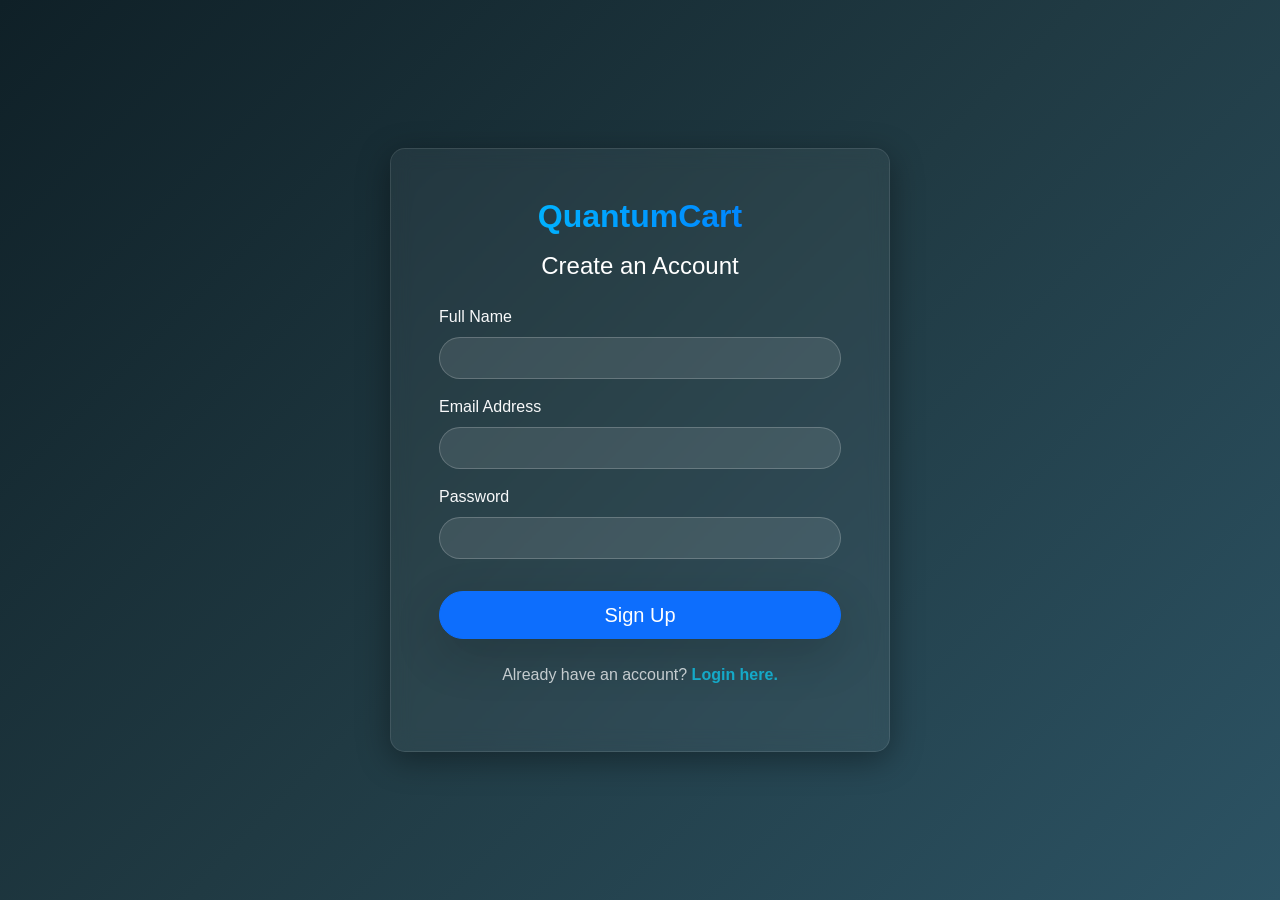
<file: templates/register.html>
<!DOCTYPE html>
<html lang="en">
<head>
    <meta charset="UTF-8">
    <title>Register | QuantumCart</title>
    <link href="https://cdn.jsdelivr.net/npm/bootstrap@5.3.0/dist/css/bootstrap.min.css" rel="stylesheet">
    <link href="/static/style.css" rel="stylesheet">
</head>
<body>
    <div class="container d-flex align-items-center justify-content-center min-vh-100">
        <div class="glass-card p-5 w-100" style="max-width: 500px;">
            <div class="text-center mb-4">
                <a href="/store" class="text-decoration-none"><h2 class="glowing-text fw-bold mb-3">QuantumCart</h2></a>
                <h4 class="text-white">Create an Account</h4>
            </div>
            
            <form method="POST" action="/register">
                <div class="mb-3">
                    <label class="form-label text-light">Full Name</label>
                    <input type="text" name="name" class="form-control form-control-quantum rounded-pill px-4 py-2" required>
                </div>
                <div class="mb-3">
                    <label class="form-label text-light">Email Address</label>
                    <input type="email" name="email" class="form-control form-control-quantum rounded-pill px-4 py-2" required>
                </div>
                <div class="mb-4">
                    <label class="form-label text-light">Password</label>
                    <input type="password" name="password" class="form-control form-control-quantum rounded-pill px-4 py-2" required>
                </div>
                <button type="submit" class="btn btn-primary w-100 rounded-pill py-2 fs-5 shadow-lg mt-2">Sign Up</button>
            </form>
            
            <div class="mt-4 text-center">
                <p class="text-light opacity-75">Already have an account? <a href="/login" class="text-info fw-bold text-decoration-none">Login here.</a></p>
            </div>
        </div>
    </div>
</body>
</html>
</file>
<file: static/style.css>
/* Quantum Theme Styles */

body, html {
    margin: 0;
    padding: 0;
    min-height: 100vh;
    background: linear-gradient(135deg, #0f2027, #203a43, #2c5364);
    color: #ffffff;
    font-family: 'Segoe UI', Tahoma, Geneva, Verdana, sans-serif;
}

/* Glassmorphism utility */
.glass-card {
    background: rgba(255, 255, 255, 0.05);
    backdrop-filter: blur(10px);
    -webkit-backdrop-filter: blur(10px);
    border: 1px solid rgba(255, 255, 255, 0.1);
    border-radius: 15px;
    box-shadow: 0 8px 32px 0 rgba(0, 0, 0, 0.37);
    color: #fff;
    transition: transform 0.3s ease, box-shadow 0.3s ease;
}

.glass-card:hover {
    transform: translateY(-5px);
    box-shadow: 0 12px 40px 0 rgba(0, 198, 255, 0.4);
    border: 1px solid rgba(0, 198, 255, 0.3);
}

.glowing-text {
    background: linear-gradient(to right, #00c6ff, #0072ff);
    -webkit-background-clip: text;
    -webkit-text-fill-color: transparent;
}

.navbar-quantum {
    background: rgba(15, 32, 39, 0.8) !important;
    backdrop-filter: blur(10px);
    border-bottom: 1px solid rgba(255, 255, 255, 0.1);
}

/* Custom form inputs */
.form-control-quantum {
    background: rgba(255, 255, 255, 0.1);
    border: 1px solid rgba(255, 255, 255, 0.2);
    color: #fff;
}
.form-control-quantum:focus {
    background: rgba(255, 255, 255, 0.15);
    border-color: #00c6ff;
    box-shadow: 0 0 10px rgba(0, 198, 255, 0.5);
    color: #fff;
}
.form-control-quantum::placeholder {
    color: rgba(255, 255, 255, 0.6);
}

/* Custom table */
.table-quantum {
    color: #fff;
    background: transparent;
}
.table-quantum th, .table-quantum td {
    background: rgba(255, 255, 255, 0.05);
    border-color: rgba(255, 255, 255, 0.1);
    color: #fff;
}
.table-quantum thead th {
    background: rgba(0, 0, 0, 0.3);
    border-bottom: 2px solid #00c6ff;
}

/* Toast Notification */
#toast-container {
    position: fixed;
    bottom: 20px;
    right: 20px;
    z-index: 1055;
}

.quantum-toast {
    background: rgba(0, 198, 255, 0.9);
    color: #fff;
    padding: 15px 25px;
    border-radius: 8px;
    box-shadow: 0 4px 15px rgba(0, 0, 0, 0.3);
    margin-top: 10px;
    display: flex;
    align-items: center;
    gap: 10px;
    font-weight: bold;
    transform: translateX(120%);
    opacity: 0;
    transition: transform 0.4s cubic-bezier(0.68, -0.55, 0.27, 1.55), opacity 0.4s ease;
}

.quantum-toast.show {
    transform: translateX(0);
    opacity: 1;
}


.product-img-bg {
    background-color: rgba(255, 255, 255, 0.8);
    border-radius: 10px;
}
</file>
